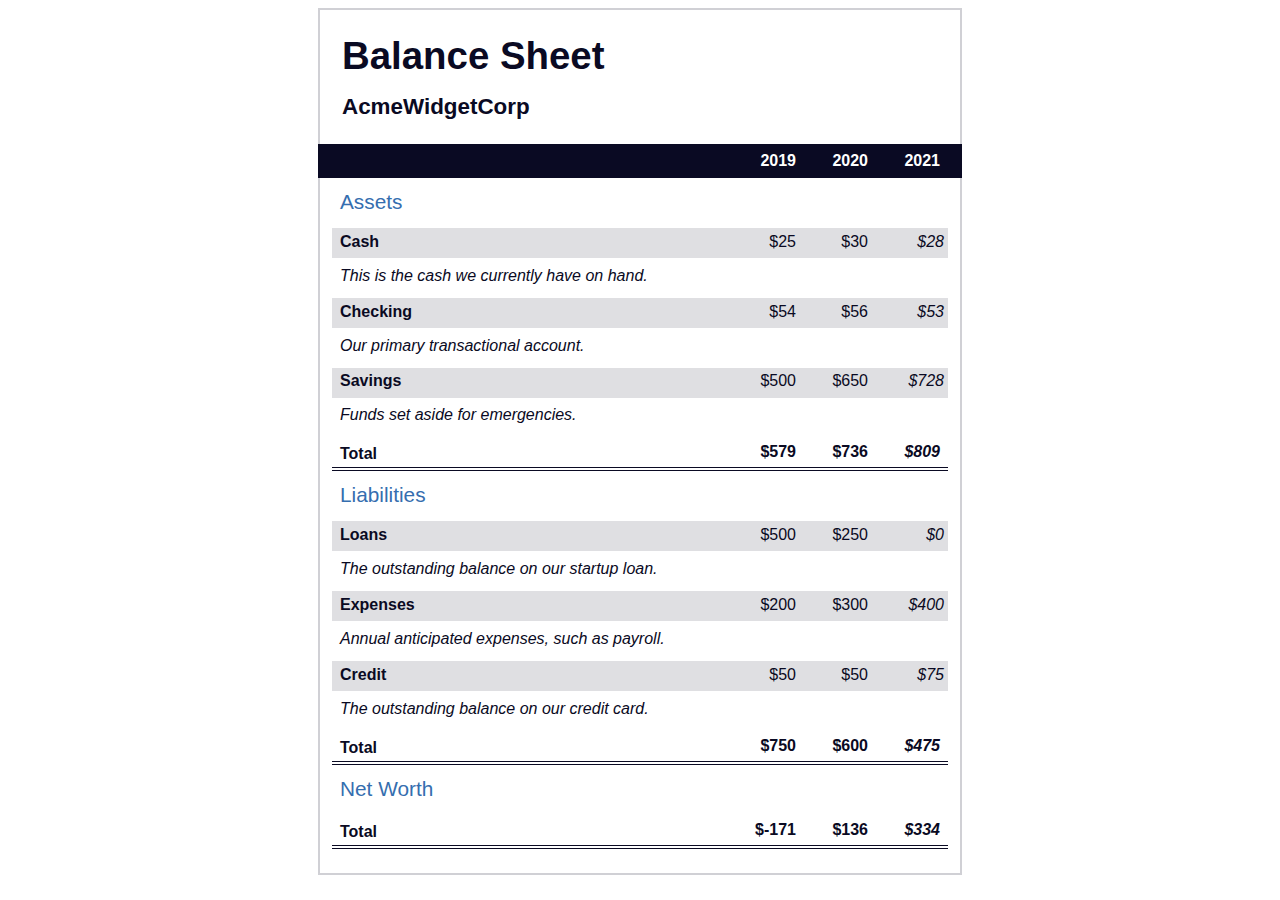
<file: ResponsiveWebDesign/BalanceSheet/index.html>
<!DOCTYPE html>
<html lang="en">
  <head>
    <meta charset="UTF-8">
    <meta name="viewport" content="width=device-width, initial-scale=1.0">
    <title>Balance Sheet</title>
    <link rel="stylesheet" href="./styles.css">
  </head>
  <body>
    <main>
      <section>
        <h1>
          <span class="flex">
            <span>AcmeWidgetCorp</span>
            <span>Balance Sheet</span>
          </span>
        </h1>
        <div id="years" aria-hidden="true">
          <span class="year">2019</span>
          <span class="year">2020</span>
          <span class="year">2021</span>
        </div>
        <div class="table-wrap">
          <table>
            <caption>Assets</caption>
            <thead>
              <tr>
                <td></td>
                <th><span class="sr-only year">2019</span></th>
                <th><span class="sr-only year">2020</span></th>
                <th class="current"><span class="sr-only year">2021</span></th>
              </tr>
            </thead>
            <tbody>
              <tr class="data">
                <th>Cash <span class="description">This is the cash we currently have on hand.</span></th>
                <td>$25</td>
                <td>$30</td>
                <td class="current">$28</td>
              </tr>
              <tr class="data">
                <th>Checking <span class="description">Our primary transactional account.</span></th>
                <td>$54</td>
                <td>$56</td>
                <td class="current">$53</td>
              </tr>
              <tr class="data">
                <th>Savings <span class="description">Funds set aside for emergencies.</span></th>
                <td>$500</td>
                <td>$650</td>
                <td class="current">$728</td>
              </tr>
              <tr class="total">
                <th>Total <span class="sr-only">Assets</span></th>
                <td>$579</td>
                <td>$736</td>
                <td class="current">$809</td>
              </tr>
            </tbody>
          </table>
          <table>
            <caption>Liabilities</caption>
            <thead>
              <tr>
              <td></td>
              <th><span class="sr-only">2019</span></th>
              <th><span class="sr-only">2020</span></th>
              <th><span class="sr-only">2021</span></th>
              </tr>
            </thead>
            <tbody>
              <tr class="data">
                <th>Loans <span class="description">The outstanding balance on our startup loan.</span></th>
                <td>$500</td>
                <td>$250</td>
                <td class="current">$0</td>
              </tr>
              <tr class="data">
                <th>Expenses <span class="description">Annual anticipated expenses, such as payroll.</span></th>
                <td>$200</td>
                <td>$300</td>
                <td class="current">$400</td>
              </tr>
              <tr class="data">
                <th>Credit <span class="description">The outstanding balance on our credit card.</span></th>
                <td>$50</td>
                <td>$50</td>
                <td class="current">$75</td>
              </tr>
              <tr class="total">
                <th>Total <span class="sr-only">Liabilities</span></th>
                <td>$750</td>
                <td>$600</td>
                <td class="current">$475</td>
              </tr>
            </tbody>
          </table>
          <table>
            <caption>Net Worth</caption>
            <thead>
              <tr>
              <td></td>
              <th><span class="sr-only">2019</span></th>
              <th><span class="sr-only">2020</span></th>
              <th><span class="sr-only">2021</span></th>
              </tr>
            </thead>
            <tbody>
              <tr class="total">
                <th>Total <span class="sr-only">Net Worth</span></th>
                <td>$-171</td>
                <td>$136</td>
                <td class="current">$334</td>
              </tr>
            </tbody>
          </table>
        </div>
      </section>
    </main>
  </body>
</html>
</file>
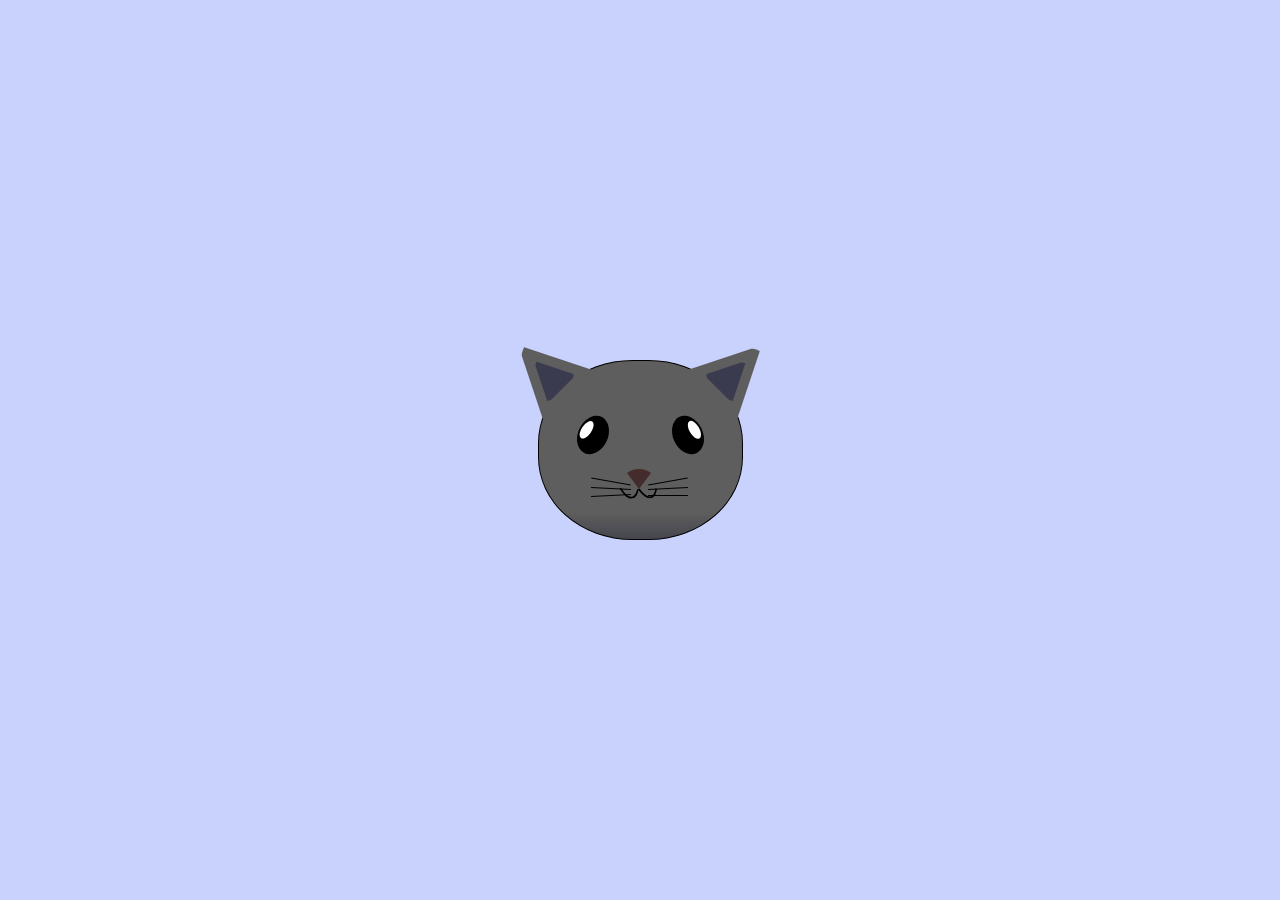
<file: ResponsiveWebDesign/CatPainting/index.html>
<!DOCTYPE html>
<html lang="en">
<head>
    <meta charset="UTF-8">
    <title>fCC Cat Painting</title>
    <link rel="stylesheet" href="./styles.css">
</head>
<body>
    <main>
      <div class="cat-head">
        <div class="cat-ears">
          <div class="cat-left-ear">
            <div class="cat-left-inner-ear"></div>
          </div>
          <div class="cat-right-ear">
            <div class="cat-right-inner-ear"></div>
          </div>
        </div>

        <div class="cat-eyes">
          <div class="cat-left-eye">
            <div class="cat-left-inner-eye"></div>
          </div>
          <div class="cat-right-eye">
            <div class="cat-right-inner-eye"></div>
          </div>
        </div>
        
        <div class="cat-nose"></div>

        <div class="cat-mouth">
          <div class="cat-mouth-line-left"></div>
          <div class="cat-mouth-line-right"></div>
        </div>

        <div class="cat-whiskers">
          <div class="cat-whiskers-left">
            <div class="cat-whisker-left-top"></div>
            <div class="cat-whisker-left-middle"></div>
            <div class="cat-whisker-left-bottom"></div>
          </div>
          <div class="cat-whiskers-right">
            <div class="cat-whisker-right-top"></div>
            <div class="cat-whisker-right-middle"></div>
            <div class="cat-whisker-right-bottom"></div>
          </div>
        </div>

      </div>
    </main>
</body>
</html>
</file>
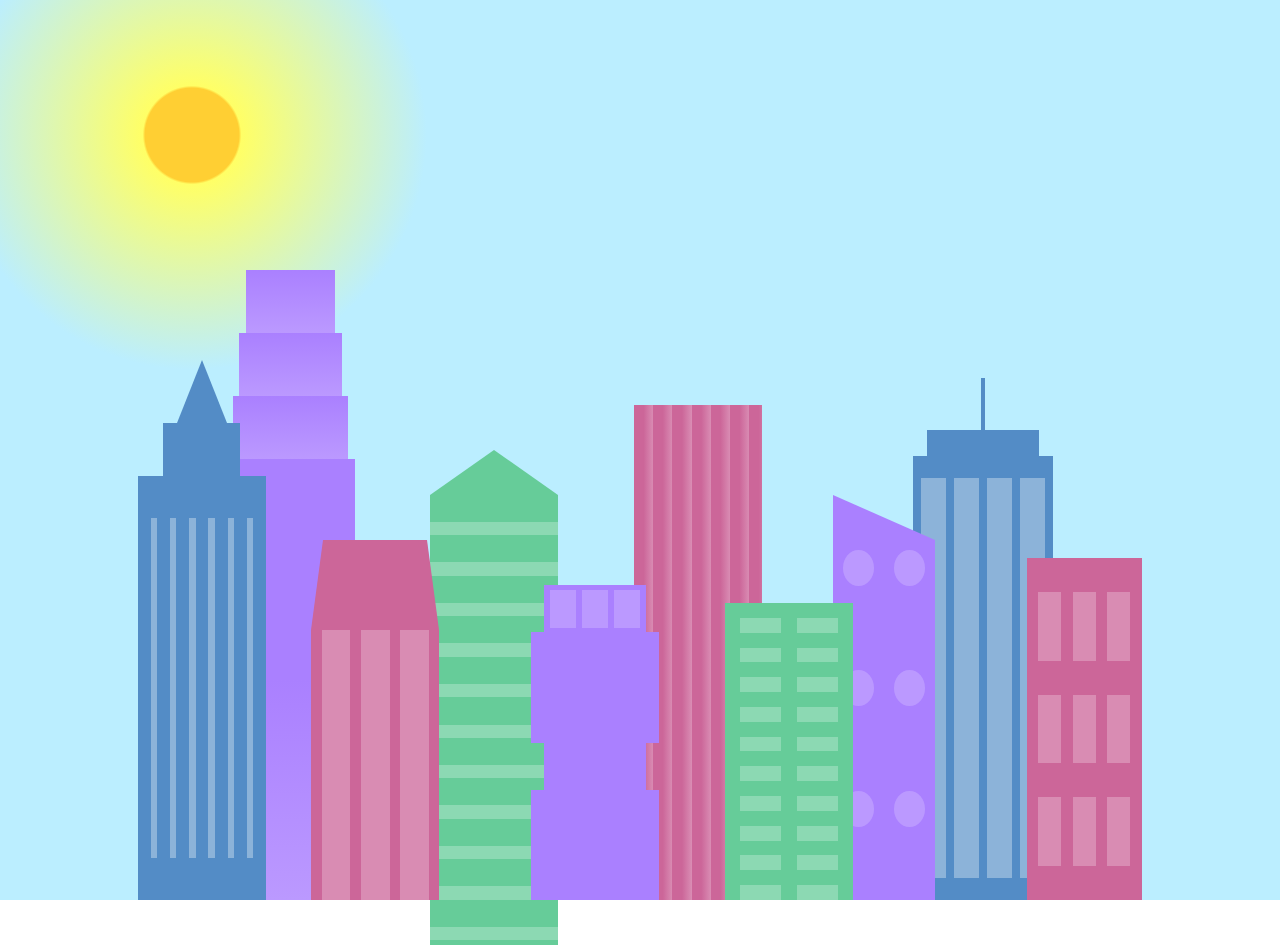
<file: ResponsiveWebDesign/CitySkyline/index.html>
<!DOCTYPE html>
<html lang="en">    
  <head>
    <meta charset="UTF-8">
    <title>City Skyline</title>
    <link href="styles.css" rel="stylesheet" />   
  </head>

  <body>
    <div class="background-buildings sky">
      <div></div>
      <div></div>
      <div class="bb1 building-wrap">
        <div class="bb1a bb1-window"></div>
        <div class="bb1b bb1-window"></div>
        <div class="bb1c bb1-window"></div>
        <div class="bb1d"></div>
      </div>
      <div class="bb2">
        <div class="bb2a"></div>
        <div class="bb2b"></div>
      </div>
      <div class="bb3"></div>
      <div></div>
      <div class="bb4 building-wrap">
        <div class="bb4a"></div>
        <div class="bb4b"></div>
        <div class="bb4c window-wrap">
          <div class="bb4-window"></div>
          <div class="bb4-window"></div>
          <div class="bb4-window"></div>
          <div class="bb4-window"></div>
        </div>
      </div>
      <div></div>
      <div></div>
    </div>

    <div class="foreground-buildings">
      <div></div>
      <div></div>
      <div class="fb1 building-wrap">
        <div class="fb1a"></div>
        <div class="fb1b"></div>
        <div class="fb1c"></div>
      </div>
      <div class="fb2">
        <div class="fb2a"></div>
        <div class="fb2b window-wrap">
          <div class="fb2-window"></div>
          <div class="fb2-window"></div>
          <div class="fb2-window"></div>
        </div>
      </div>
      <div></div>
      <div class="fb3 building-wrap">
        <div class="fb3a window-wrap">
          <div class="fb3-window"></div>
          <div class="fb3-window"></div>
          <div class="fb3-window"></div>
        </div>
        <div class="fb3b"></div>
        <div class="fb3a"></div>
        <div class="fb3b"></div>
      </div>
      <div class="fb4">
        <div class="fb4a"></div>
        <div class="fb4b">
          <div class="fb4-window"></div>
          <div class="fb4-window"></div>
          <div class="fb4-window"></div>
          <div class="fb4-window"></div>
          <div class="fb4-window"></div>
          <div class="fb4-window"></div>
        </div>
      </div>
      <div class="fb5"></div>
      <div class="fb6"></div>
      <div></div>
      <div></div>
    </div>
  </body>
</html>
</file>
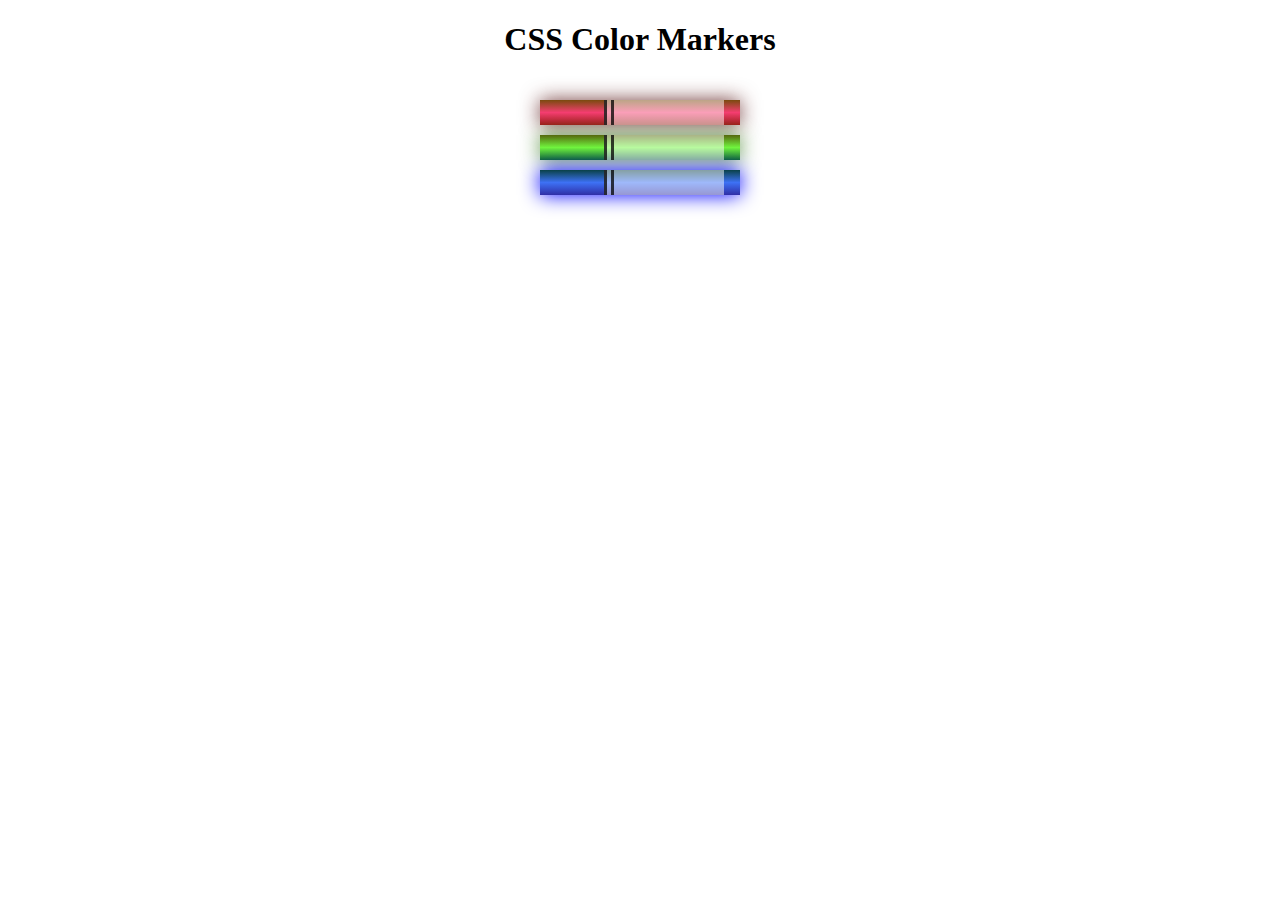
<file: ResponsiveWebDesign/ColoredMarkers/index.html>
<!DOCTYPE html>
<html lang="en">
  <head>
    <meta charset="utf-8">
    <meta name="viewport" content="width=device-width, initial-scale=1.0">
    <title>Colored Markers</title>
    <link rel="stylesheet" href="style.css">
  </head>
  <body>
    <h1>CSS Color Markers</h1>
    <div class="container">
      <div class="marker red">
        <div class="cap"></div>
        <div class="sleeve"></div>
      </div>
      <div class="marker green">
        <div class="cap"></div>
        <div class="sleeve"></div>
      </div>
      <div class="marker blue">
        <div class="cap"></div>
        <div class="sleeve"></div>
      </div>
    </div>
  </body>
</html>
</file>
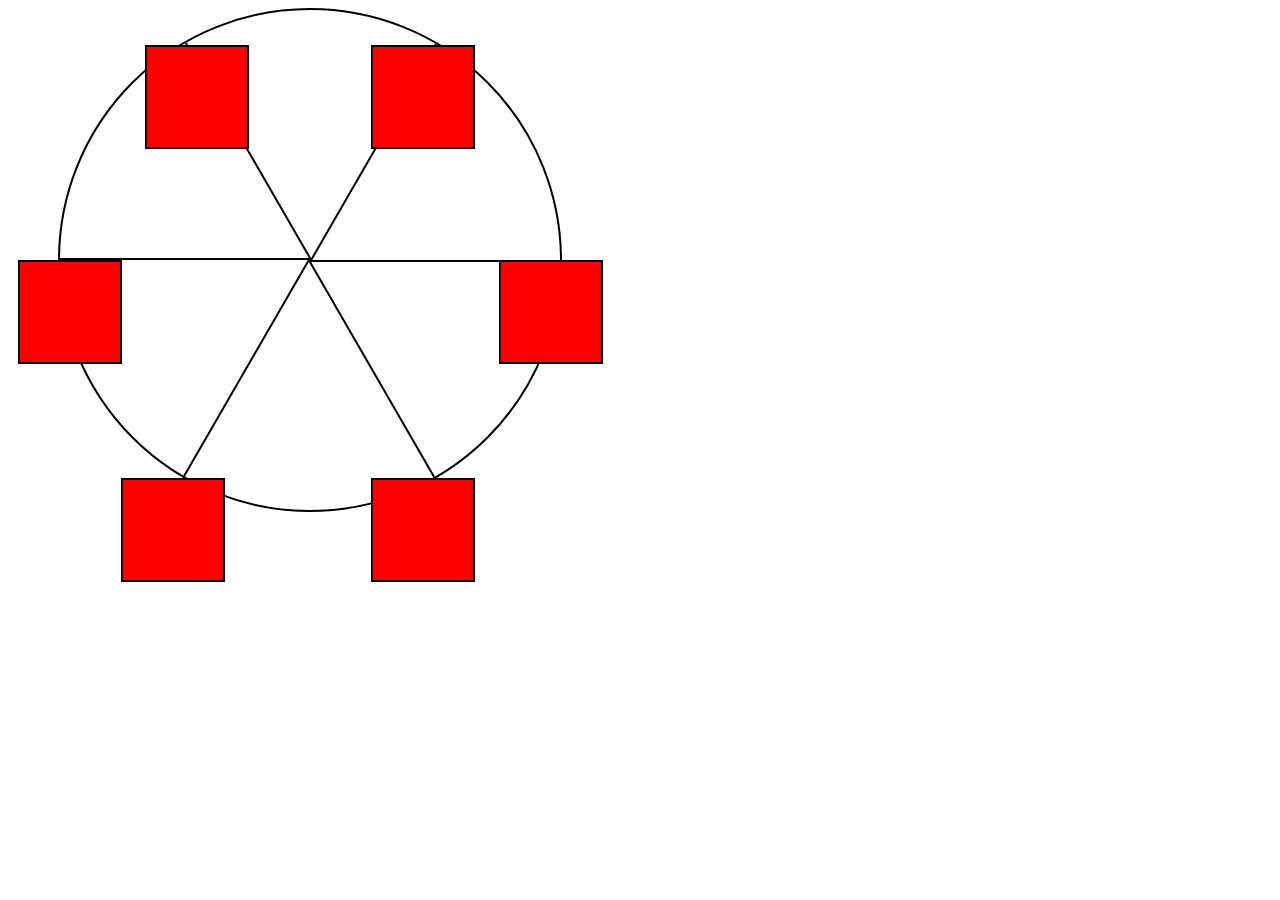
<file: ResponsiveWebDesign/FerrisWheel/index.html>
<!DOCTYPE html>
<html lang="en">
  <head>
    <meta charset="UTF-8">
    <title>Ferris Wheel</title>
    <link rel="stylesheet" href="./styles.css">
  </head>
  <body>
    <div class="wheel">
      <span class="line"></span>
      <span class="line"></span>
      <span class="line"></span>
      <span class="line"></span>
      <span class="line"></span>
      <span class="line"></span>

      <div class="cabin"></div>
      <div class="cabin"></div>
      <div class="cabin"></div>
      <div class="cabin"></div>
      <div class="cabin"></div>
      <div class="cabin"></div>
    </div>
  </body>
</html>
</file>
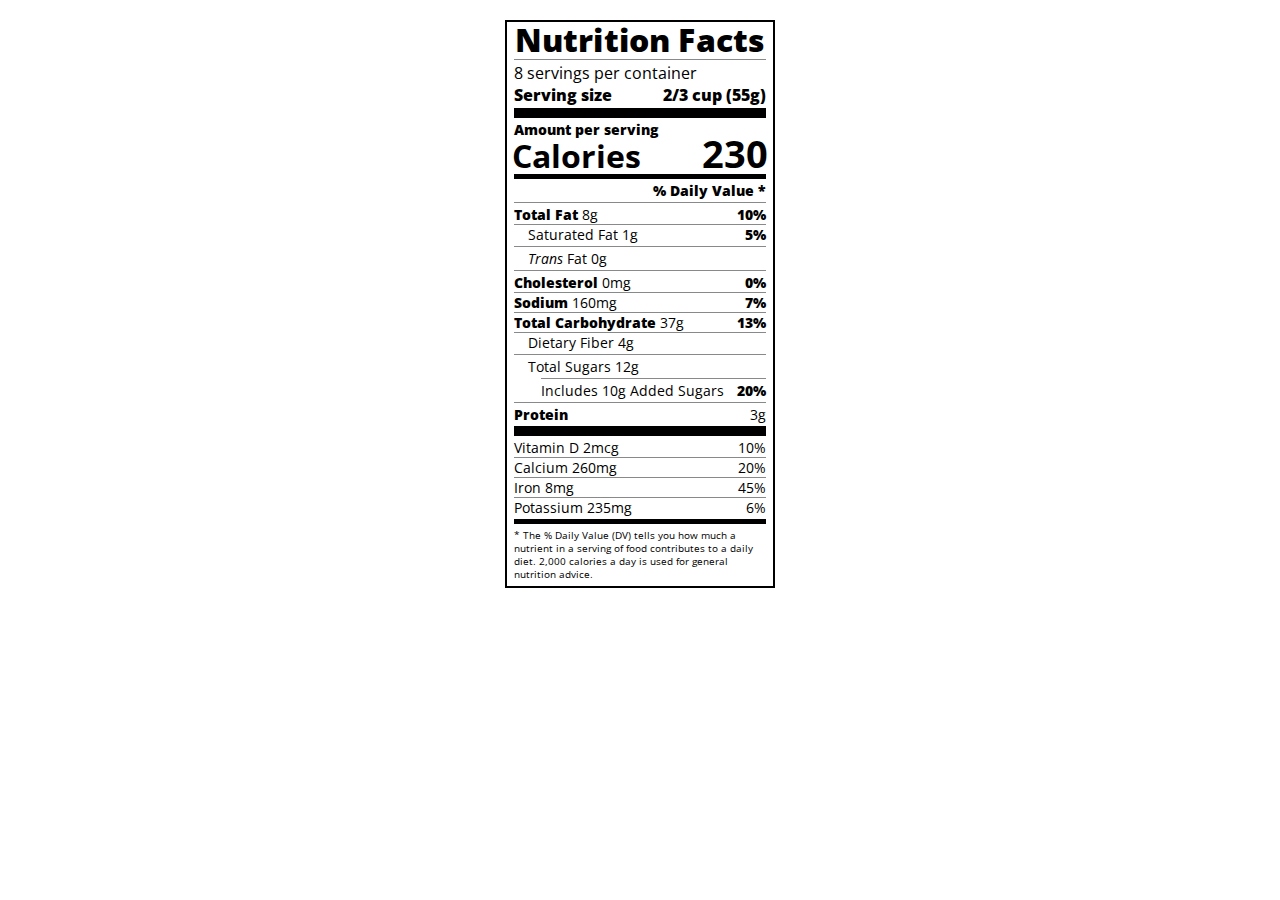
<file: ResponsiveWebDesign/NutritionLabel/index.html>
<!DOCTYPE html>
<html lang="en">

<head>
  <meta charset="UTF-8">
  <title>Nutrition Label</title>
  <link href="https://fonts.googleapis.com/css?family=Open+Sans:400,700,800" rel="stylesheet">
  <link href="./styles.css" rel="stylesheet">
</head>

<body>
  <div class="label">
    <header>
      <h1 class="bold">Nutrition Facts</h1>
      <div class="divider"></div>
      <p>8 servings per container</p>
      <p class="bold">Serving size <span>2/3 cup (55g)</span></p>
    </header>
    <div class="divider large"></div>
    <div class="calories-info">
      <div class="left-container">
        <h2 class="bold small-text">Amount per serving</h2>
        <p>Calories</p>
      </div>
      <span>230</span>
    </div>
    <div class="divider medium"></div>
    <div class="daily-value small-text">
      <p class="bold right no-divider">% Daily Value *</p>
      <div class="divider"></div>
      <p><span><span class="bold">Total Fat</span> 8g</span> <span class="bold">10%</span></p>
      <p class="indent no-divider">Saturated Fat 1g <span class="bold">5%</span></p>
      <div class="divider"></div>
      <p class="indent no-divider"><span><i>Trans</i> Fat 0g</span></p>
      <div class="divider"></div>
      <p><span><span class="bold">Cholesterol</span> 0mg</span> <span class="bold">0%</span></p>
      <p><span><span class="bold">Sodium</span> 160mg</span> <span class="bold">7%</span></p>
      <p><span><span class="bold">Total Carbohydrate</span> 37g</span> <span class="bold">13%</span></p>
      <p class="indent no-divider">Dietary Fiber 4g</p>
      <div class="divider"></div>
      <p class="indent no-divider">Total Sugars 12g</p>
      <div class="divider double-indent"></div>
      <p class="double-indent no-divider">Includes 10g Added Sugars <span class="bold">20%</span>
      <div class="divider"></div>
      <p class="no-divider"><span class="bold">Protein</span> 3g</p>
      <div class="divider large"></div>
      <p>Vitamin D 2mcg <span>10%</span></p>
      <p>Calcium 260mg <span>20%</span></p>
      <p>Iron 8mg <span>45%</span></p>
      <p class="no-divider">Potassium 235mg <span>6%</span></p>
    </div>
    <div class="divider medium"></div>
    <p class="note">* The % Daily Value (DV) tells you how much a nutrient in a serving of food contributes to a daily
      diet. 2,000 calories a day is used for general nutrition advice.</p>
  </div>
</body>
</html>
</file>
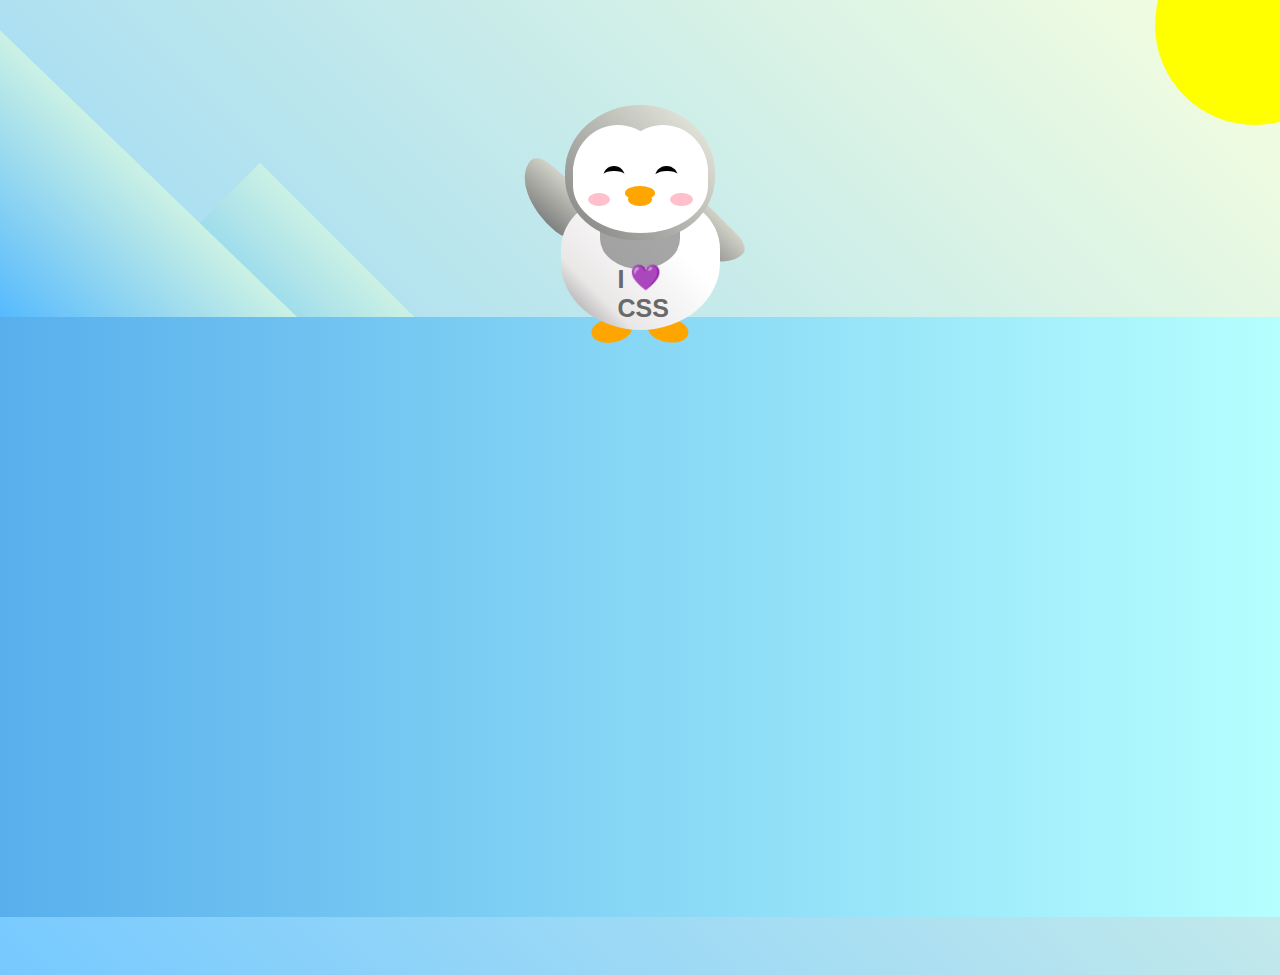
<file: ResponsiveWebDesign/Penguin/index.html>
<!DOCTYPE html>
<html lang="en">
  <head>
    <meta charset="UTF-8" />
    <link rel="stylesheet" href="./styles.css" />
    <title>Penguin</title>
    <meta name="viewport" content="width=device-width, initial-scale=1.0" />
  </head>

  <body>
    <div class="left-mountain"></div>
    <div class="back-mountain"></div>
    <div class="sun"></div>
    <div class="penguin">
      <div class="penguin-head">
        <div class="face left"></div>
        <div class="face right"></div>
        <div class="chin"></div>
        <div class="eye left">
          <div class="eye-lid"></div>
        </div>
        <div class="eye right">
          <div class="eye-lid"></div>
        </div>
        <div class="blush left"></div>
        <div class="blush right"></div>
        <div class="beak top"></div>
        <div class="beak bottom"></div>
      </div>
      <div class="shirt">
        <div>💜</div>
        <p>I CSS</p>
      </div> 
      <div class="penguin-body">
        <div class="arm left"></div>
        <div class="arm right"></div>
        <div class="foot left"></div>
        <div class="foot right"></div>
      </div>
    </div>

    <div class="ground"></div>
  </body>
</html>
</file>
<file: ResponsiveWebDesign/BalanceSheet/styles.css>
span[class~="sr-only"] {
    border: 0 !important;
    clip: rect(1px, 1px, 1px, 1px) !important;
    clip-path: inset(50%) !important;
    height: 1px !important;
    width: 1px !important;
    position: absolute !important;
    overflow: hidden !important;
    white-space: nowrap !important;
    padding: 0 !important;
    margin: -1px !important;
  }
  
  html {
    box-sizing: border-box;
  }
  
  body {
    font-family: sans-serif;
    color: #0a0a23;
  }
  
  h1 {
    max-width: 37.25rem;
    margin: 0 auto;
    padding: 1.5rem 1.25rem;
  }
  
  h1 .flex {
    display: flex;
    flex-direction: column-reverse;
    gap: 1rem;
  }
  
  h1 .flex span:first-of-type {
    font-size: 0.7em;
  }
  
  h1 .flex span:last-of-type {
    font-size: 1.2em;
  }
  
  section {
    max-width: 40rem;
    margin: 0 auto;
    border: 2px solid #d0d0d5;
  }
  
  #years {
    display: flex;
    justify-content: flex-end;
    position: sticky;
    z-index: 999;
    top: 0;
    background: #0a0a23;
    color: #fff;
    padding: 0.5rem calc(1.25rem + 2px) 0.5rem 0;
    margin: 0 -2px;
  }
  
  #years span[class] {
    font-weight: bold;
    width: 4.5rem;
    text-align: right;
  }
  
  .table-wrap {
    padding: 0 0.75rem 1.5rem 0.75rem;
  }
  
  table {
    border-collapse: collapse;
    border: 0;
    width: 100%;
    position: relative;
    margin-top: 3rem;
  }
  
  table caption {
    color: #356eaf;
    font-size: 1.3em;
    font-weight: normal;
    position: absolute;
    top: -2.25rem;
    left: 0.5rem;
  }
  
  tbody td {
    width: 100vw;
    min-width: 4rem;
    max-width: 4rem;
  }
  
  tbody th {
    width: calc(100% - 12rem);
  }
  
  tr[class="total"] {
    border-bottom: 4px double #0a0a23;
    font-weight: bold;
  }
  
  tr[class="total"] th {
    text-align: left;
    padding: 0.5rem 0 0.25rem 0.5rem;
  }
  
  tr.total td {
    text-align: right;
    padding: 0 0.25rem;
  }
  
  tr.total td:nth-of-type(3) {
    padding-right: 0.5rem;
  }
  
  tr.total:hover {
    background-color: #99c9ff;
  }
  
  td.current {
    font-style: italic;
  }
  
  tr.data {
    background-image: linear-gradient(to bottom, #dfdfe2 1.845rem, white 1.845rem);
  }
  
  tr.data th {
    text-align: left;
    padding-top: 0.3rem;
    padding-left: 0.5rem;
  }
  
  tr.data th .description {
    display: block;
    font-weight: normal;
    font-style: italic;
    padding: 1rem 0 0.75rem;
    margin-right: -13.5rem;
  }
  
  tr.data td {
    vertical-align: top;
    padding: 0.3rem 0.25rem 0;
    text-align: right;
  }
</file>
<file: ResponsiveWebDesign/CatPainting/styles.css>
* {
    box-sizing: border-box;
  }
  
  body {
    background-color: #c9d2fc;
  }
  
  .cat-head {
    position: absolute;
    right: 0;
    left: 0;
    top: 0;
    bottom: 0;
    margin: auto;
    background: linear-gradient(#5e5e5e 85%, #45454f 100%);
    width: 205px;
    height: 180px;
    border: 1px solid #000;
    border-radius: 46%;
  }
  
  .cat-left-ear {
    position: absolute;
    top: -26px;
    left: -31px;
    z-index: 1;
    border-top-left-radius: 90px;
    border-top-right-radius: 10px;
    transform: rotate(-45deg);
    border-left: 35px solid transparent;
    border-right: 35px solid transparent;
    border-bottom: 70px solid #5e5e5e;
  }
  
  .cat-right-ear {
    position: absolute;
    top: -26px;
    left: 163px;
    z-index: 1;
    transform: rotate(45deg);
    border-top-left-radius: 90px;
    border-top-right-radius: 10px;
    border-left: 35px solid transparent;
    border-right: 35px solid transparent;
    border-bottom: 70px solid #5e5e5e;
  }
  
  .cat-left-inner-ear {
    position: absolute;
    top: 22px;
    left: -20px;
    border-top-left-radius: 90px;
    border-top-right-radius: 10px;
    border-bottom-right-radius: 40%;
    border-bottom-left-radius: 40%;
    border-left: 20px solid transparent;
    border-right: 20px solid transparent;
    border-bottom: 40px solid #3b3b4f;
  }
  
  .cat-right-inner-ear {
    position: absolute;
    top: 22px;
    left: -20px;
    border-top-left-radius: 90px;
    border-top-right-radius: 10px;
    border-bottom-right-radius: 40%;
    border-bottom-left-radius: 40%;
    border-left: 20px solid transparent;
    border-right: 20px solid transparent;
    border-bottom: 40px solid #3b3b4f;
  }
  
  .cat-left-eye {
    position: absolute;
    top: 54px;
    left: 39px;
    border-radius: 60%;
    transform: rotate(25deg);
    width: 30px;
    height: 40px;
    background-color: #000;
  }
  
  .cat-right-eye {
    position: absolute;
    top: 54px;
    left: 134px;
    border-radius: 60%;
    transform: rotate(-25deg);
    width: 30px;
    height: 40px;
    background-color: #000;
  }
  
  .cat-left-inner-eye {
    position: absolute;
    top: 8px;
    left: 2px;
    width: 10px;
    height: 20px;
    transform: rotate(10deg);
    background-color: #fff;
    border-radius: 60%;
  }
  
  .cat-right-inner-eye {
    position: absolute;
    top: 8px;
    left: 18px;
    transform: rotate(-5deg);
    width: 10px;
    height: 20px;
    background-color: #fff;
    border-radius: 60%;
  }
  
  .cat-nose {
    position: absolute;
    top: 108px;
    left: 85px;
    border-top-left-radius: 50%;
    border-bottom-right-radius: 50%;
    border-bottom-left-radius: 50%;
    transform: rotate(180deg);
    border-left: 15px solid transparent;
    border-right: 15px solid transparent;
    border-bottom: 20px solid #442c2c;
  }
  
  .cat-mouth div {
    width: 30px;
    height: 50px;
    border: 2px solid #000;
    border-radius: 190%/190px 150px 0 0;
    border-color: black transparent transparent transparent;
  }
  
  .cat-mouth-line-left {
    position: absolute;
    top: 88px;
    left: 74px;
    transform: rotate(170deg);
  }
  
  .cat-mouth-line-right {
    position: absolute;
    top: 88px;
    left: 91px;
    transform: rotate(165deg);
  }
  
  .cat-whiskers-left div {
    width: 40px;
    height: 1px;
    background-color: #000;
  }
  
  .cat-whiskers-right div {
    width: 40px;
    height: 1px;
    background-color: #000;
  }
  
  .cat-whisker-left-top {
    position: absolute;
    top: 120px;
    left: 52px;
    transform: rotate(10deg);
  }
  
  .cat-whisker-left-middle {
    position: absolute;
    top: 127px;
    left: 52px;
    transform: rotate(3deg);
  }
  
  .cat-whisker-left-bottom {
    position: absolute;
    top: 134px;
    left: 52px;
    transform: rotate(-3deg);
  }
  
  .cat-whisker-right-top {
    position: absolute;
    top: 120px;
    left: 109px;
    transform: rotate(-10deg);
  }
  
  .cat-whisker-right-middle {
    position: absolute;
    top: 127px;
    left: 109px;
    transform: rotate(-3deg);
  }
  
  .cat-whisker-right-bottom {
    position: absolute;
    top: 134px;
    left: 109px;
    
  }
</file>
<file: ResponsiveWebDesign/CitySkyline/styles.css>
:root {
    --building-color1: #aa80ff;
    --building-color2: #66cc99;
    --building-color3: #cc6699;
    --building-color4: #538cc6;
    --window-color1: #bb99ff;
    --window-color2: #8cd9b3;
    --window-color3: #d98cb3;
    --window-color4: #8cb3d9;
  }
  
  * {
    box-sizing: border-box;
  }
  
  body {
    height: 100vh;
    margin: 0;
    overflow: hidden;
  }
  
  .background-buildings, .foreground-buildings {
    width: 100%;
    height: 100%;
    display: flex;
    align-items: flex-end;
    justify-content: space-evenly;
    position: absolute;
    top: 0;
  }
  
  .building-wrap {
    display: flex;
    flex-direction: column;
    align-items: center;
  }
  
  .window-wrap {
    display: flex;
    align-items: center;
    justify-content: space-evenly;
  }
  
  .sky {
    background: radial-gradient(
        closest-corner circle at 15% 15%,
        #ffcf33,
        #ffcf33 20%,
        #ffff66 21%,
        #bbeeff 100%
      );
  }
  
  /* BACKGROUND BUILDINGS - "bb" stands for "background building" */
  .bb1 {
    width: 10%;
    height: 70%;
  }
  
  .bb1a {
    width: 70%;
  }
    
  .bb1b {
    width: 80%;
  }
    
  .bb1c {
    width: 90%;
  }
  
  .bb1d {
    width: 100%;
    height: 70%;
    background: linear-gradient(
        var(--building-color1) 50%,
        var(--window-color1)
      );
  }
  
  .bb1-window {
    height: 10%;
    background: linear-gradient(
        var(--building-color1),
        var(--window-color1)
      );
  }
  
  .bb2 {
    width: 10%;
    height: 50%;
  }
  
  .bb2a {
    border-bottom: 5vh solid var(--building-color2);
    border-left: 5vw solid transparent;
    border-right: 5vw solid transparent;
  }
  
  .bb2b {
    width: 100%;
    height: 100%;
    background: repeating-linear-gradient(
        var(--building-color2),
        var(--building-color2) 6%,
        var(--window-color2) 6%,
        var(--window-color2) 9%
      );
  }
  
  .bb3 {
    width: 10%;
    height: 55%;
    background: repeating-linear-gradient(
        90deg,
        var(--building-color3),
        var(--building-color3),
        var(--window-color3) 15%
      );
  }
  
  .bb4 {
    width: 11%;
    height: 58%;
  }
  
  .bb4a {
    width: 3%;
    height: 10%;
    background-color: var(--building-color4);
  }
  
  .bb4b {
    width: 80%;
    height: 5%;
    background-color: var(--building-color4);
  }
    
  .bb4c {
    width: 100%;
    height: 85%;
    background-color: var(--building-color4);
  }
  
  .bb4-window {
    width: 18%;
    height: 90%;
    background-color: var(--window-color4);
  }
  
  /* FOREGROUND BUILDINGS - "fb" stands for "foreground building" */
  .fb1 {
    width: 10%;
    height: 60%;
  }
  
  .fb1a {
    border-bottom: 7vh solid var(--building-color4);
    border-left: 2vw solid transparent;
    border-right: 2vw solid transparent;
  }
  
  .fb1b {
    width: 60%;
    height: 10%;
    background-color: var(--building-color4);
  }
    
  .fb1c {
    width: 100%;
    height: 80%;
    background: repeating-linear-gradient(
        90deg,
        var(--building-color4),
        var(--building-color4) 10%,
        transparent 10%,
        transparent 15%
      ),
      repeating-linear-gradient(
        var(--building-color4),
        var(--building-color4) 10%,
        var(--window-color4) 10%,
        var(--window-color4) 90%
      );
  }
  
  .fb2 {
    width: 10%;
    height: 40%;
  }
  
  .fb2a {
    width: 100%;
    border-bottom: 10vh solid var(--building-color3);
    border-left: 1vw solid transparent;
    border-right: 1vw solid transparent;
  }
  
  .fb2b {
    width: 100%;
    height: 75%;
    background-color: var(--building-color3);
  }
  
  .fb2-window {
    width: 22%;
    height: 100%;
    background-color: var(--window-color3);
  }
  
  .fb3 {
    width: 10%;
    height: 35%;
  }
    
  .fb3a {
    width: 80%;
    height: 15%;
    background-color: var(--building-color1);
  }
    
  .fb3b {
    width: 100%;
    height: 35%;
    background-color: var(--building-color1);
  }
  
  .fb3-window {
    width: 25%;
    height: 80%;
    background-color: var(--window-color1);
  }
  
  .fb4 {
    width: 8%;
    height: 45%;
    position: relative;
    left: 10%;
  }
  
  .fb4a {
    border-top: 5vh solid transparent;
    border-left: 8vw solid var(--building-color1);
  }
  
  .fb4b {
    width: 100%;
    height: 89%;
    background-color: var(--building-color1);
    display: flex;
    flex-wrap: wrap;
  }
  
  .fb4-window {
    width: 30%;
    height: 10%;
    border-radius: 50%;
    background-color: var(--window-color1);
    margin: 10%;
  }
  
  .fb5 {
    width: 10%;
    height: 33%;
    position: relative;
    right: 10%;
    background: repeating-linear-gradient(
        var(--building-color2),
        var(--building-color2) 5%,
        transparent 5%,
        transparent 10%
      ),
      repeating-linear-gradient(
        90deg,
        var(--building-color2),
        var(--building-color2) 12%,
        var(--window-color2) 12%,
        var(--window-color2) 44%
      );
  }
  
  .fb6 {
    width: 9%;
    height: 38%;
    background: repeating-linear-gradient(
        90deg,
        var(--building-color3),
        var(--building-color3) 10%,
        transparent 10%,
        transparent 30%
      ),
      repeating-linear-gradient(
        var(--building-color3),
        var(--building-color3) 10%,
        var(--window-color3) 10%,
        var(--window-color3) 30%
      );
  }
  
  @media (max-width: 1000px) {
    :root {
      --building-color1: #000;
      --building-color2: #000;
      --building-color3: #000;
      --building-color4: #000;
    }
    .sky {
      background: radial-gradient(
          closest-corner circle at 15% 15%,
          #ccc,
          #ccc 20%,
          #445 21%,
          #223 100%
        );
    }
  }
</file>
<file: ResponsiveWebDesign/ColoredMarkers/style.css>
h1 {
    text-align: center;
  }
  
  .container {
    background-color: rgb(255, 255, 255);
    padding: 10px 0;
  }
  
  .marker {
    width: 200px;
    height: 25px;
    margin: 10px auto;
  }
  
  .cap {
    width: 60px;
    height: 25px;
  }
  
  .sleeve {
    width: 110px;
    height: 25px;
    background-color: rgba(255, 255, 255, 0.5);
    border-left: 10px double rgba(0, 0, 0, 0.75);
  }
  
  .cap, .sleeve {
    display: inline-block;
  }
  
  .red {
    background: linear-gradient(rgb(122, 74, 14), rgb(245, 62, 113), rgb(162, 27, 27));
    box-shadow: 0 0 20px 0 rgba(83, 14, 14, 0.8);
  }
  
  .green {
    background: linear-gradient(#55680D, #71F53E, #116C31);
    box-shadow: 0 0 20px 0 #3B7E20CC;
  }
  
  .blue {
    background: linear-gradient(hsl(186, 76%, 16%), hsl(223, 90%, 60%), hsl(240, 56%, 42%));
    box-shadow: 0 0 20px 0 blue;
  }
</file>
<file: ResponsiveWebDesign/FerrisWheel/styles.css>
.wheel {
    border: 2px solid black;
    border-radius: 50%;
    margin-left: 50px;
    position: absolute;
    height: 55vw;
    width: 55vw;
    max-width: 500px;
    max-height: 500px;
    animation-name: wheel;
    animation-duration: 10s;
    animation-iteration-count: infinite;
    animation-timing-function: linear;
  }
  
  .line {
    background-color: black;
    width: 50%;
    height: 2px;
    position: absolute;
    top: 50%;
    left: 50%;
    transform-origin: 0% 0%;
  }
  
  .line:nth-of-type(2) {
    transform: rotate(60deg);
  }
  .line:nth-of-type(3) {
    transform: rotate(120deg);
  }
  .line:nth-of-type(4) {
    transform: rotate(180deg);
  }
  .line:nth-of-type(5) {
    transform: rotate(240deg);
  }
  .line:nth-of-type(6) {
    transform: rotate(300deg);
  }
  
  .cabin {
    background-color: red;
    width: 20%;
    height: 20%;
    position: absolute;
    border: 2px solid;
    transform-origin: 50% 0%;
    animation: cabins 10s ease-in-out infinite;
  }
  
  .cabin:nth-of-type(1) {
    right: -8.5%;
    top: 50%;
  }
  .cabin:nth-of-type(2) {
    right: 17%;
    top: 93.5%;
  }
  .cabin:nth-of-type(3) {
    right: 67%;
    top: 93.5%;
  }
  .cabin:nth-of-type(4) {
    left: -8.5%;
    top: 50%;
  }
  .cabin:nth-of-type(5) {
    left: 17%;
    top: 7%;
  }
  .cabin:nth-of-type(6) {
    right: 17%;
    top: 7%;
  }
  
  @keyframes wheel {
     0% {
       transform: rotate(0deg);
     }
     100% {
       transform: rotate(360deg);
     }
  }
  
  @keyframes cabins {
    0% {
      transform: rotate(0deg);
    }
    25% {
      background-color: yellow;
    }
    50% {
      background-color: purple;
    }
    100% {
      transform: rotate(-360deg);
    }
  }
</file>
<file: ResponsiveWebDesign/NutritionLabel/styles.css>
* {
    box-sizing: border-box;
  }
  
  html {
    font-size: 16px;
  }
  
  body {
    font-family: 'Open Sans', sans-serif;
  }
  
  .label {
    border: 2px solid black;
    width: 270px;
    margin: 20px auto;
    padding: 0 7px;
  }
  
  header h1 {
    text-align: center;
    margin: -4px 0;
    letter-spacing: 0.15px
  }
  
  p {
    margin: 0;
    display: flex;
    justify-content: space-between;
  }
  
  .divider {
    border-bottom: 1px solid #888989;
    margin: 2px 0;
  }
  
  .bold {
    font-weight: 800;
  }
  
  .large {
    height: 10px;
  }
  
  .large, .medium {
    background-color: black;
    border: 0;
  }
  
  .medium {
    height: 5px;
  }
  
  .small-text {
    font-size: 0.85rem;
  }
  
  
  .calories-info {
    display: flex;
    justify-content: space-between;
    align-items: flex-end;
  }
  
  .calories-info h2 {
    margin: 0;
  }
  
  .left-container p {
    margin: -5px -2px;
    font-size: 2em;
    font-weight: 700;
  }
  
  .calories-info span {
    margin: -7px -2px;
    font-size: 2.4em;
    font-weight: 700;
  }
  
  .right {
    justify-content: flex-end;
  }
  
  .indent {
    margin-left: 1em;
  }
  
  .double-indent {
    margin-left: 2em;
  }
  
  .daily-value p:not(.no-divider) {
    border-bottom: 1px solid #888989;
  }
  
  .note {
    font-size: 0.6rem;
    margin: 5px 0;
  }
</file>
<file: ResponsiveWebDesign/Penguin/styles.css>
:root {
    --penguin-face: white;
    --penguin-picorna: orange;
    --penguin-skin: gray;
  }
  
  body {
    background: linear-gradient(45deg, rgb(118, 201, 255), rgb(247, 255, 222));
    margin: 0;
    padding: 0;
    width: 100%;
    height: 100vh;
    overflow: hidden;
  }
  
  .left-mountain {
    width: 300px;
    height: 300px;
    background: linear-gradient(rgb(203, 241, 228), rgb(80, 183, 255));
    position: absolute;
    transform: skew(0deg, 44deg);
    z-index: 2;
    margin-top: 100px;
  }
  
  .back-mountain {
    width: 300px;
    height: 300px;
    background: linear-gradient(rgb(203, 241, 228), rgb(47, 170, 255));
    position: absolute;
    z-index: 1;
    transform: rotate(45deg);
    left: 110px;
    top: 225px;
  }
  
  .sun {
    width: 200px;
    height: 200px;
    background-color: yellow;
    position: absolute;
    border-radius: 50%;
    top: -75px;
    right: -75px;
  }
  
  .penguin {
    width: 300px;
    height: 300px;
    margin: auto;
    margin-top: 75px;
    z-index: 4;
    position: relative;
    transition: transform 1s ease-in-out 0ms;
  }
  
  .penguin * {
    position: absolute;
  }
  
  .penguin:active {
    transform: scale(1.5);
    cursor: not-allowed;
  }
  
  .penguin-head {
    width: 50%;
    height: 45%;
    background: linear-gradient(
      45deg,
      var(--penguin-skin),
      rgb(239, 240, 228)
    );
    border-radius: 70% 70% 65% 65%;
    top: 10%;
    left: 25%;
    z-index: 1;
  }
  
  .face {
    width: 60%;
    height: 70%;
    background-color: var(--penguin-face);
    border-radius: 70% 70% 60% 60%;
    top: 15%;
  }
  
  .face.left {
    left: 5%;
  }
  
  .face.right {
    right: 5%;
  }
  
  .chin {
    width: 90%;
    height: 70%;
    background-color: var(--penguin-face);
    top: 25%;
    left: 5%;
    border-radius: 70% 70% 100% 100%;
  }
  
  .eye {
    width: 15%;
    height: 17%;
    background-color: black;
    top: 45%;
    border-radius: 50%;
  }
  
  .eye.left {
    left: 25%;
  }
  
  .eye.right {
    right: 25%;
  }
  
  .eye-lid {
    width: 150%;
    height: 100%;
    background-color: var(--penguin-face);
    top: 25%;
    left: -23%;
    border-radius: 50%;
  }
  
  .blush {
    width: 15%;
    height: 10%;
    background-color: pink;
    top: 65%;
    border-radius: 50%;
  }
  
  .blush.left {
    left: 15%;
  }
  
  .blush.right {
    right: 15%;
  }
  
  .beak {
    height: 10%;
    background-color: var(--penguin-picorna);
    border-radius: 50%;
  }
  
  .beak.top {
    width: 20%;
    top: 60%;
    left: 40%;
  }
  
  .beak.bottom {
    width: 16%;
    top: 65%;
    left: 42%;
  }
  
  .shirt {
    font: bold 25px Helvetica, sans-serif;
    top: 165px;
    left: 127.5px;
    z-index: 1;
    color: #6a6969;
  }
  
  .shirt div {
    font-weight:  initial;
    top: 22.5px;
    left: 12px;
  }
  
  .penguin-body {
    width: 53%;
    height: 45%;
    background: linear-gradient(
      45deg,
      rgb(134, 133, 133) 0%,
      rgb(234, 231, 231) 25%,
      white 67%
    );
    border-radius: 80% 80% 100% 100%;
    top: 40%;
    left: 23.5%;
  }
  
  .penguin-body::before {
    content: "";
    position: absolute;
    width: 50%;
    height: 45%;
    background-color: var(--penguin-skin);
    top: 10%;
    left: 25%;
    border-radius: 0% 0% 100% 100%;
    opacity: 70%;
  }
  
  .arm {
    width: 30%;
    height: 60%;
    background: linear-gradient(
      90deg,
      var(--penguin-skin),
      rgb(209, 210, 199)
    );
    border-radius: 30% 30% 30% 120%;
    z-index: -1;
  }
  
  .arm.left {
    top: 35%;
    left: 5%;
    transform-origin: top left; 
    transform: rotate(130deg) scaleX(-1);
    animation: 3s linear infinite wave;
  }
  
  .arm.right {
    top: 0%;
    right: -5%;
    transform: rotate(-45deg);
  }
  
  @keyframes wave {
    10% {
      transform: rotate(110deg) scaleX(-1);
    }
    20% {
      transform: rotate(130deg) scaleX(-1);
    }
    30% {
      transform: rotate(110deg) scaleX(-1);
    }
    40% {
      transform: rotate(130deg) scaleX(-1);
    }
  }
  
  .foot {
    width:  15%;
    height: 30%;
    background-color: var(--penguin-picorna);
    top: 85%;
    border-radius: 50%;
    z-index: -1;
  }
  
  .foot.left {
    left: 25%;
    transform: rotate(80deg);
  }
  
  .foot.right {
    right: 25%;
    transform: rotate(-80deg);
  }
  
  .ground {
    width: 100vw;
    height: calc(100vh - 300px);
    background: linear-gradient(90deg, rgb(88, 175, 236), rgb(182, 255, 255));
    z-index: 3;
    position: absolute;
    margin-top: -58px;
  }
</file>
